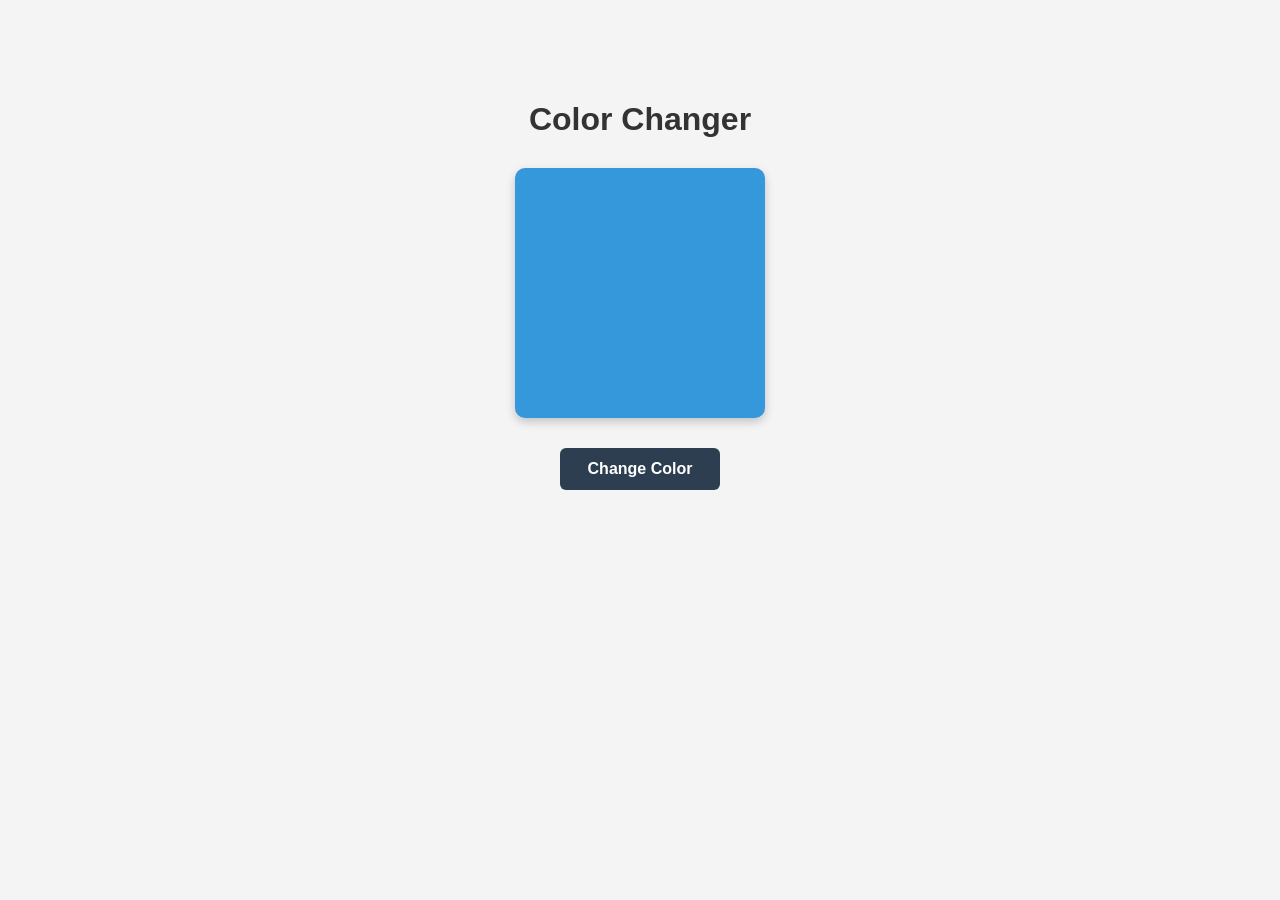
<file: DOM_colorchanger/index.html>
<!DOCTYPE html>
<html lang="en">
<head>
  <meta charset="UTF-8">
  <meta name="viewport" content="width=device-width, initial-scale=1.0">
  <title>Color Changer</title>
  <link rel="stylesheet" href="styles.css">
</head>
<body>
  <div class="container">
    <h1>Color Changer</h1>
    <div id="color-box"></div>
    <button id="change-color-btn">Change Color</button>
  </div>

  <script src="script.js"></script>
</body>
</html>
</file>
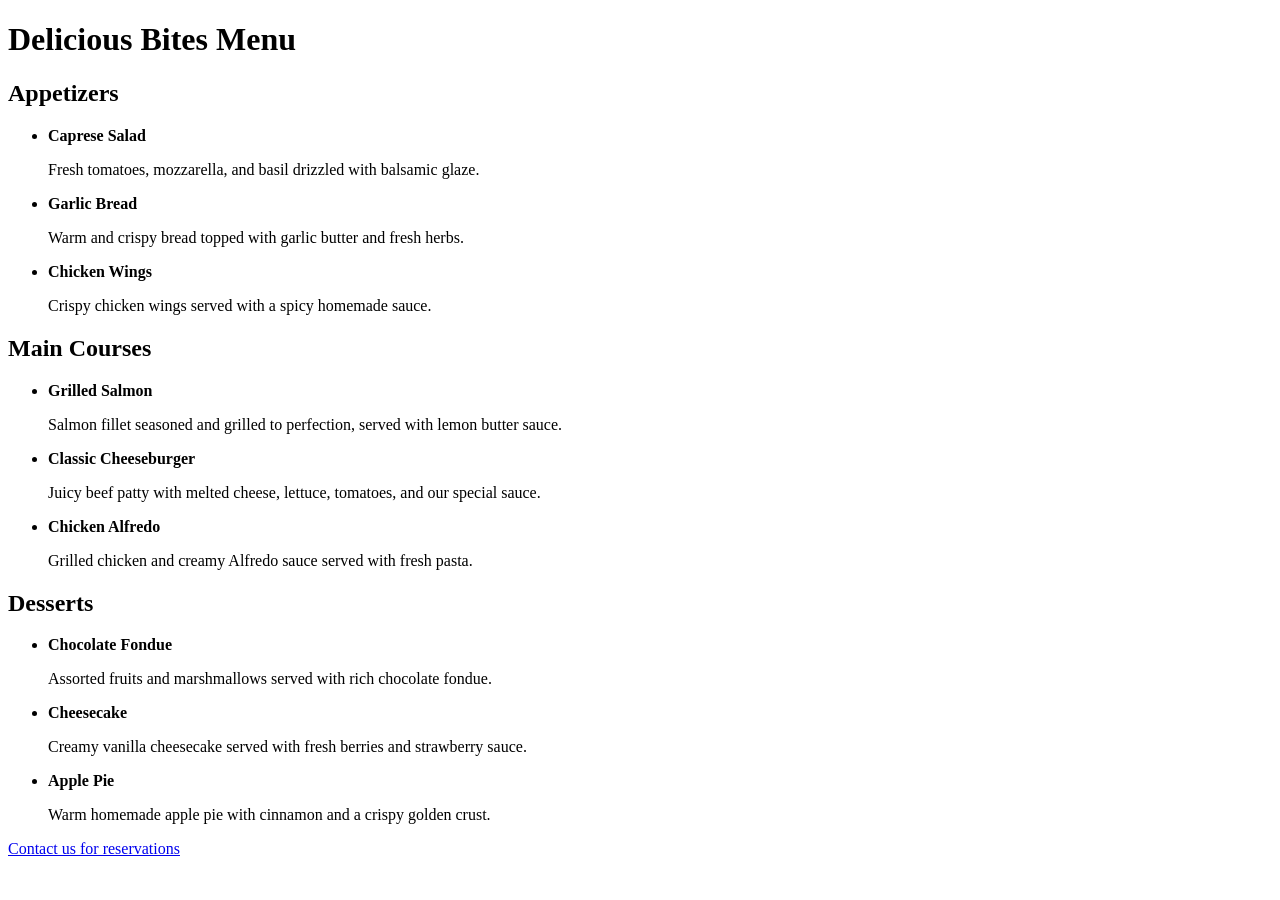
<file: html proj 1/salem.html>
<!DOCTYPE html>
<html lang="en">

<head>
    <meta charset="UTF-8">
    <meta name="viewport" content="width=device-width, initial-scale=1.0">
    <title>Delicious Bites Menu</title>
</head>

<body>

    <h1>Delicious Bites Menu</h1>

    <h2>Appetizers</h2>
    <ul>
        <li>
            <strong>Caprese Salad</strong>
            <p>Fresh tomatoes, mozzarella, and basil drizzled with balsamic glaze.</p>
        </li>
        <li>
            <strong>Garlic Bread</strong>
            <p>Warm and crispy bread topped with garlic butter and fresh herbs.</p>
        </li>
        <li>
            <strong>Chicken Wings</strong>
            <p>Crispy chicken wings served with a spicy homemade sauce.</p>
        </li>
    </ul>

    <h2>Main Courses</h2>
    <ul>
        <li>
            <strong>Grilled Salmon</strong>
            <p>Salmon fillet seasoned and grilled to perfection, served with lemon butter sauce.</p>
        </li>
        <li>
            <strong>Classic Cheeseburger</strong>
            <p>Juicy beef patty with melted cheese, lettuce, tomatoes, and our special sauce.</p>
        </li>
        <li>
            <strong>Chicken Alfredo</strong>
            <p>Grilled chicken and creamy Alfredo sauce served with fresh pasta.</p>
        </li>
    </ul>

    <h2>Desserts</h2>
    <ul>
        <li>
            <strong>Chocolate Fondue</strong>
            <p>Assorted fruits and marshmallows served with rich chocolate fondue.</p>
        </li>
        <li>
            <strong>Cheesecake</strong>
            <p>Creamy vanilla cheesecake served with fresh berries and strawberry sauce.</p>
        </li>
        <li>
            <strong>Apple Pie</strong>
            <p>Warm homemade apple pie with cinnamon and a crispy golden crust.</p>
        </li>
    </ul>

    <p>
        <a href="contact.html">Contact us for reservations</a>
    </p>

</body>

</html>
</file>
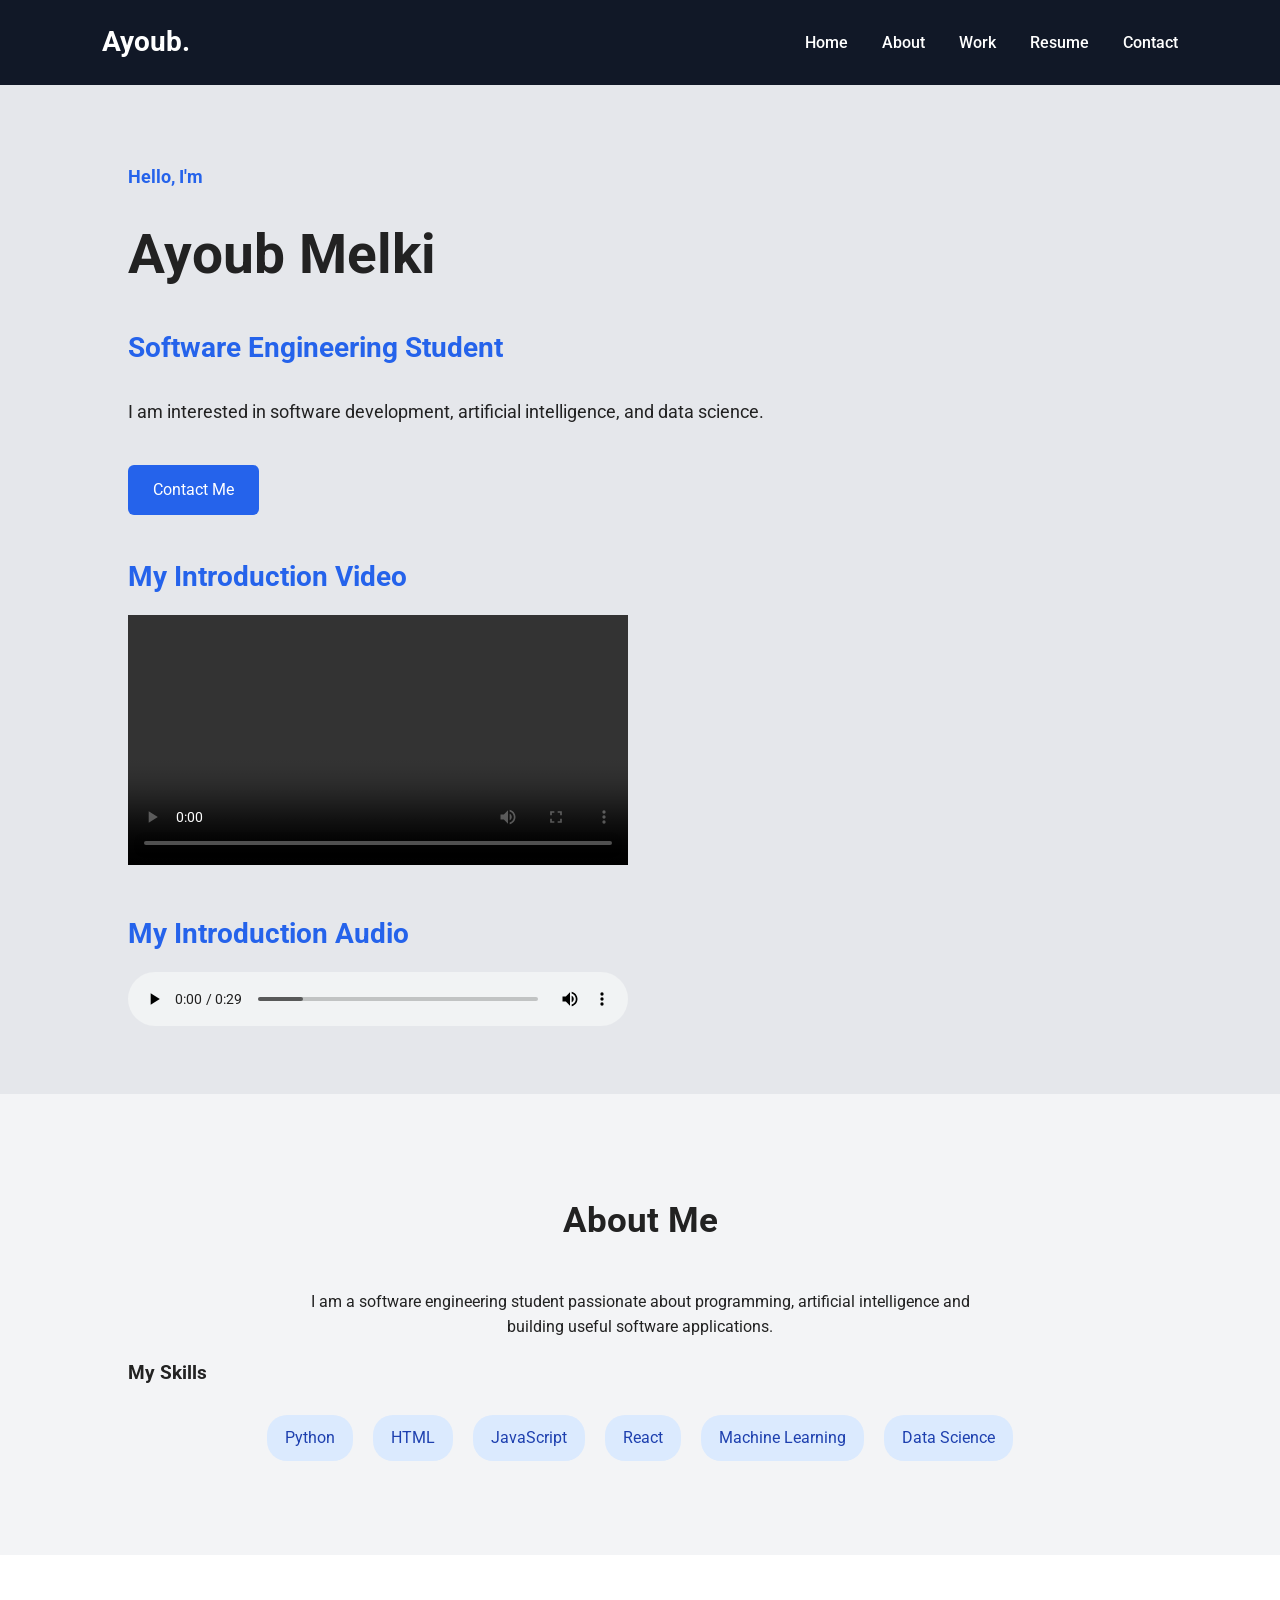
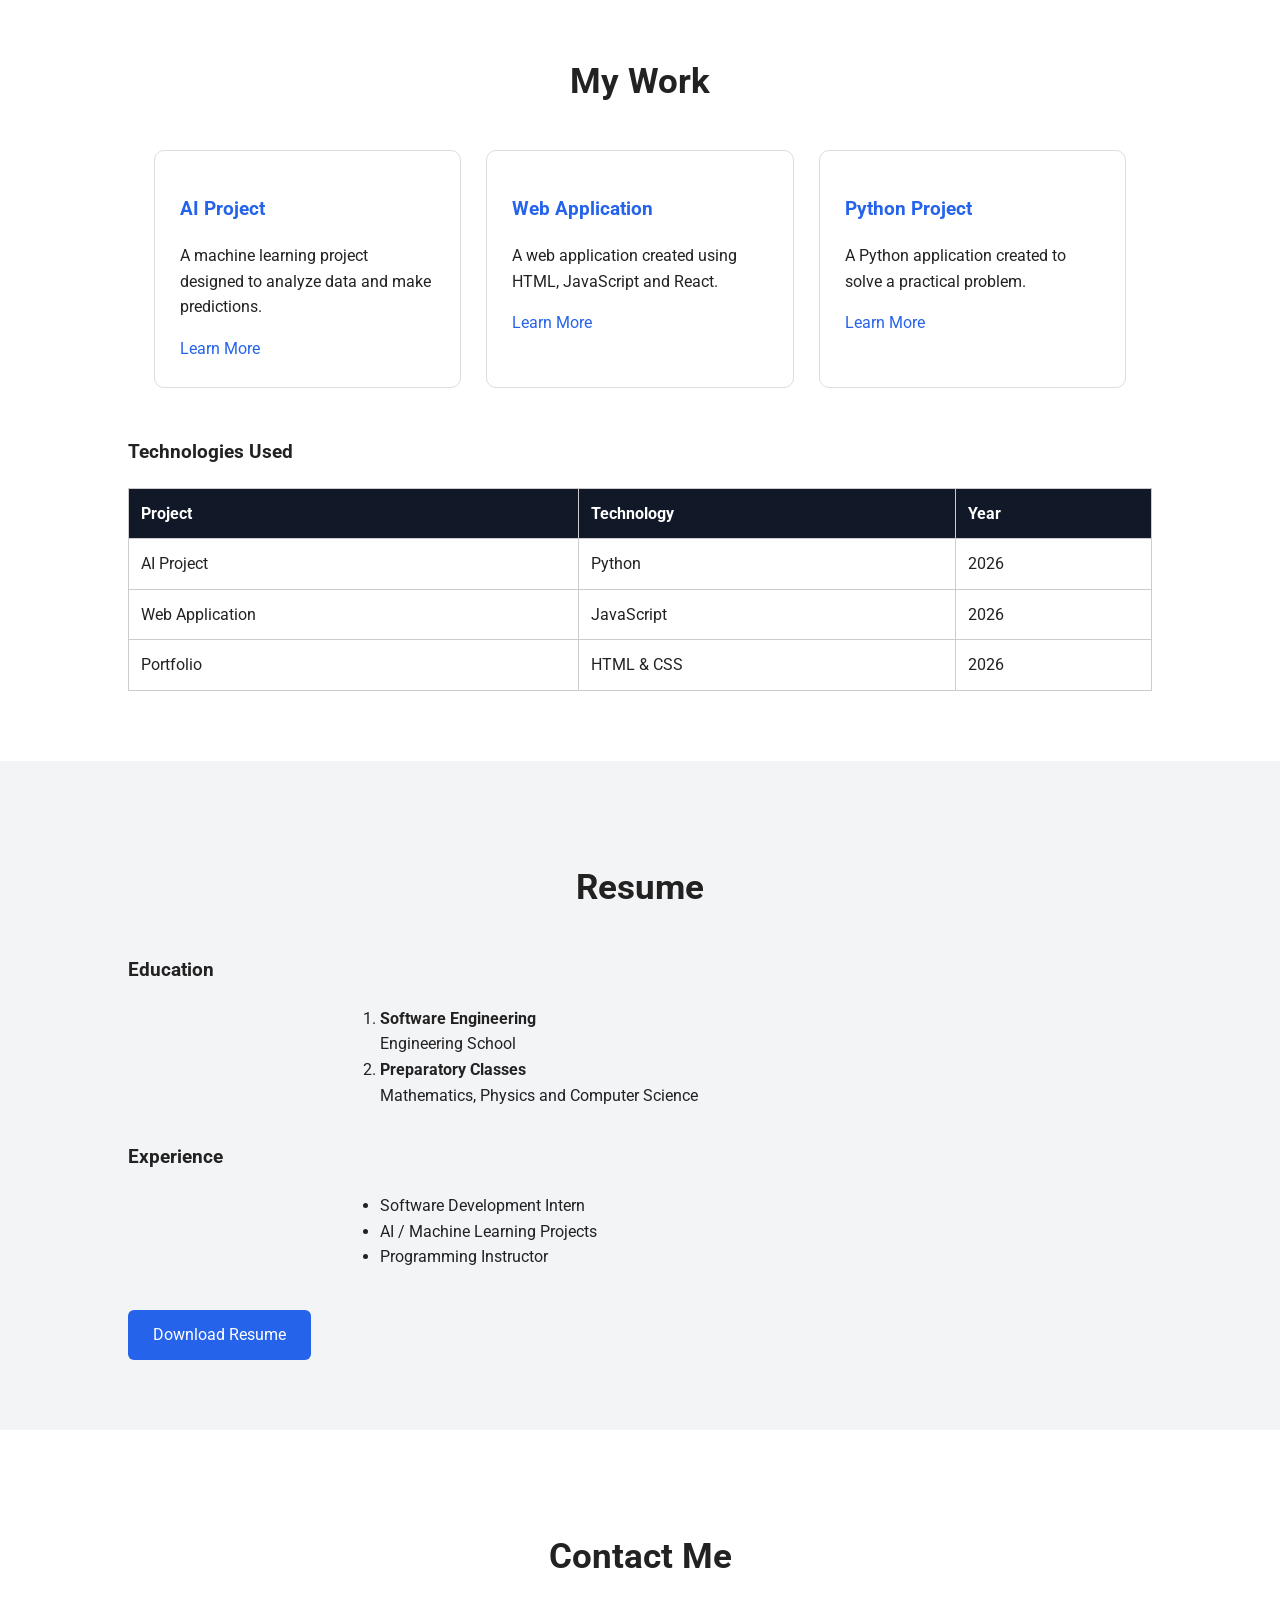
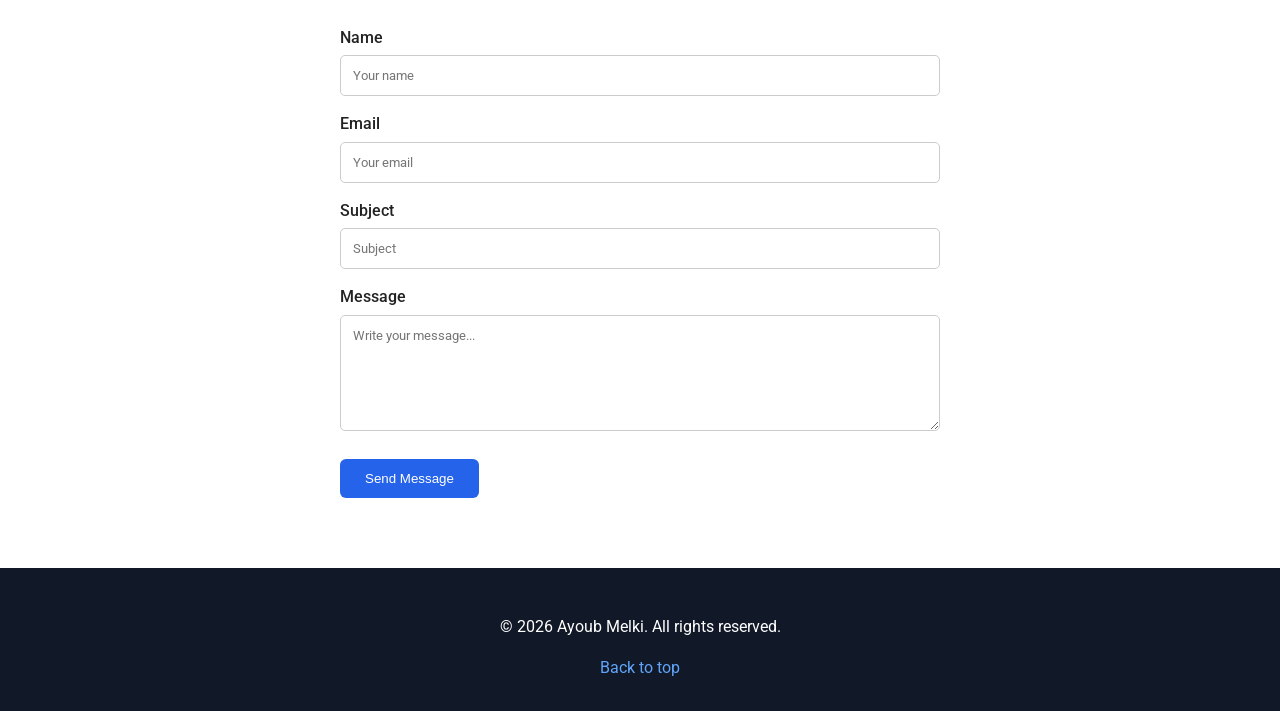
<file: html proj 2/salem.html>
<!DOCTYPE html>
<html lang="en">

<head>
    <meta charset="UTF-8">
    <meta name="viewport" content="width=device-width, initial-scale=1.0">

    <title>Ayoub | Portfolio</title>

    <link rel="stylesheet" href="styles.css">
</head>

<body>

    <!-- Navigation -->
    <header class="header">
        <nav class="navbar">

            <h1 class="logo">Ayoub.</h1>

            <ul class="nav-links">
                <li><a href="#home">Home</a></li>
                <li><a href="#about">About</a></li>
                <li><a href="#work">Work</a></li>
                <li><a href="#resume">Resume</a></li>
                <li><a href="#contact">Contact</a></li>
            </ul>

        </nav>
    </header>


    <main>

        <!-- Home Section -->
        <section id="home" class="hero">

            <div class="hero-content">

                <p class="welcome">Hello, I'm</p>

                <h2>Ayoub Melki</h2>

                <h3>Software Engineering Student</h3>

                <p>
                    I am interested in software development,
                    artificial intelligence, and data science.
                </p>

                <a class="button" href="#contact">
                    Contact Me
                </a>

                <!-- Video -->
                <div class="media">
                    <h3>My Introduction Video</h3>

                    <video width="500" controls>
                        <source src="portfolio-video.mp4" type="video/mp4">
                        Your browser does not support the video element.
                    </video>
                </div>

                <!-- Audio -->
                <div class="media">
                    <h3>My Introduction Audio</h3>

                    <audio controls>
                        <source src="introduction.mp3" type="audio/mpeg">
                        Your browser does not support the audio element.
                    </audio>
                </div>

            </div>

        </section>


        <!-- About Section -->
        <section id="about" class="section about">

            <h2 class="section-title">About Me</h2>

            <p class="section-text">
                I am a software engineering student passionate about
                programming, artificial intelligence and building
                useful software applications.
            </p>

            <h3>My Skills</h3>

            <ul class="skills-list">
                <li>Python</li>
                <li>HTML</li>
                <li>JavaScript</li>
                <li>React</li>
                <li>Machine Learning</li>
                <li>Data Science</li>
            </ul>

        </section>


        <!-- Work Section -->
        <section id="work" class="section work">

            <h2 class="section-title">My Work</h2>

            <div class="projects">

                <article class="project">
                    <h3>AI Project</h3>

                    <p>
                        A machine learning project designed to analyze
                        data and make predictions.
                    </p>

                    <a href="#contact">Learn More</a>
                </article>


                <article class="project">
                    <h3>Web Application</h3>

                    <p>
                        A web application created using HTML,
                        JavaScript and React.
                    </p>

                    <a href="#contact">Learn More</a>
                </article>


                <article class="project">
                    <h3>Python Project</h3>

                    <p>
                        A Python application created to solve
                        a practical problem.
                    </p>

                    <a href="#contact">Learn More</a>
                </article>

            </div>


            <h3>Technologies Used</h3>

            <table class="projects-table">

                <thead>
                    <tr>
                        <th>Project</th>
                        <th>Technology</th>
                        <th>Year</th>
                    </tr>
                </thead>

                <tbody>

                    <tr>
                        <td>AI Project</td>
                        <td>Python</td>
                        <td>2026</td>
                    </tr>

                    <tr>
                        <td>Web Application</td>
                        <td>JavaScript</td>
                        <td>2026</td>
                    </tr>

                    <tr>
                        <td>Portfolio</td>
                        <td>HTML & CSS</td>
                        <td>2026</td>
                    </tr>

                </tbody>

            </table>

        </section>


        <!-- Resume Section -->
        <section id="resume" class="section resume">

            <h2 class="section-title">Resume</h2>

            <h3>Education</h3>

            <ol>
                <li>
                    <strong>Software Engineering</strong>
                    <br>
                    Engineering School
                </li>

                <li>
                    <strong>Preparatory Classes</strong>
                    <br>
                    Mathematics, Physics and Computer Science
                </li>
            </ol>


            <h3>Experience</h3>

            <ul>
                <li>Software Development Intern</li>
                <li>AI / Machine Learning Projects</li>
                <li>Programming Instructor</li>
            </ul>

            <a class="button" href="resume.pdf">
                Download Resume
            </a>

        </section>


        <!-- Contact Section -->
        <section id="contact" class="section contact">

            <h2 class="section-title">Contact Me</h2>

            <form class="contact-form" action="#" method="post">

                <label for="name">Name</label>
                <input
                    type="text"
                    id="name"
                    name="name"
                    placeholder="Your name"
                    required
                >

                <label for="email">Email</label>
                <input
                    type="email"
                    id="email"
                    name="email"
                    placeholder="Your email"
                    required
                >

                <label for="subject">Subject</label>
                <input
                    type="text"
                    id="subject"
                    name="subject"
                    placeholder="Subject"
                >

                <label for="message">Message</label>

                <textarea
                    id="message"
                    name="message"
                    rows="6"
                    placeholder="Write your message..."
                ></textarea>

                <button type="submit">
                    Send Message
                </button>

            </form>

        </section>

    </main>


    <!-- Footer -->
    <footer class="footer">

        <p>
            &copy; 2026 Ayoub Melki. All rights reserved.
        </p>

        <a href="#home">
            Back to top
        </a>

    </footer>

</body>

</html>
</file>
<file: DOM_colorchanger/styles.css>
* {
  box-sizing: border-box;
}

body {
  font-family: Arial, Helvetica, sans-serif;
  background-color: #f4f4f4;
  margin: 0;
}

.container {
  display: flex;
  flex-direction: column;
  align-items: center;
  margin-top: 80px;
}

h1 {
  color: #333;
  margin-bottom: 30px;
}

#color-box {
  width: 250px;
  height: 250px;
  background-color: #3498db;
  border-radius: 10px;
  box-shadow: 0 4px 10px rgba(0, 0, 0, 0.2);
  margin-bottom: 30px;
  transition: background-color 0.3s ease;
}

#change-color-btn {
  padding: 12px 28px;
  font-size: 16px;
  font-weight: bold;
  color: #fff;
  background-color: #2c3e50;
  border: none;
  border-radius: 6px;
  cursor: pointer;
  transition: background-color 0.2s ease, transform 0.1s ease;
}

#change-color-btn:hover {
  background-color: #1a242f;
}

#change-color-btn:active {
  transform: scale(0.97);
}
</file>
<file: html proj 2/styles.css>
@import url('https://fonts.googleapis.com/css2?family=Roboto:wght@300;400;500;700&display=swap');


/* =========================
   GENERAL
========================= */

* {
    box-sizing: border-box;
}

html {
    scroll-behavior: smooth;
}

body {
    margin: 0;
    font-family: 'Roboto', sans-serif;
    background-color: #f4f6f8;
    color: #222;
    line-height: 1.6;
}


/* =========================
   NAVBAR
========================= */

.header {
    background-color: #111827;
    padding: 20px 8%;
}

.navbar {
    display: flex;
    justify-content: space-between;
    align-items: center;
}

.logo {
    color: white;
    margin: 0;
    font-size: 28px;
}

.nav-links {
    list-style: none;
    padding: 0;
    margin: 0;
}

/* Make navbar items inline */
.nav-links li {
    display: inline;
    margin-left: 30px;
}

.nav-links a {
    color: white;
    text-decoration: none;
    font-weight: 500;
}

.nav-links a:hover {
    color: #60a5fa;
}


/* =========================
   HOME
========================= */

.hero {
    min-height: 500px;
    display: flex;
    align-items: center;
    padding: 60px 10%;
    background-color: #e5e7eb;
}

.hero-content {
    max-width: 700px;
}

.welcome {
    font-size: 20px;
    color: #2563eb;
    font-weight: bold;
}

.hero h2 {
    font-size: 55px;
    margin: 10px 0;
}

.hero h3 {
    font-size: 28px;
    color: #2563eb;
}

.hero p {
    font-size: 18px;
}


/* =========================
   BUTTON
========================= */

.button {
    display: inline-block;
    margin-top: 20px;
    padding: 12px 25px;
    background-color: #2563eb;
    color: white;
    text-decoration: none;
    border-radius: 6px;
}

.button:hover {
    background-color: #1d4ed8;
}


/* =========================
   SECTIONS
========================= */

.section {
    padding: 70px 10%;
    background-color: white;
}

.section:nth-child(even) {
    background-color: #f3f4f6;
}

.section-title {
    text-align: center;
    font-size: 35px;
    margin-bottom: 40px;
}

.section-text {
    max-width: 700px;
    margin: auto;
    text-align: center;
}


/* =========================
   SKILLS
========================= */

.skills-list {
    list-style: none;
    padding: 0;
    text-align: center;
}

.skills-list li {
    display: inline-block;
    background-color: #dbeafe;
    color: #1e40af;
    padding: 10px 18px;
    margin: 8px;
    border-radius: 20px;
}


/* =========================
   PROJECTS
========================= */

.projects {
    display: flex;
    gap: 25px;
    justify-content: center;
    margin-bottom: 50px;
}

.project {
    background-color: white;
    border: 1px solid #ddd;
    border-radius: 10px;
    padding: 25px;
    width: 30%;
}

.project h3 {
    color: #2563eb;
}

.project a {
    color: #2563eb;
    text-decoration: none;
}

.project a:hover {
    text-decoration: underline;
}


/* =========================
   TABLE
========================= */

.projects-table {
    width: 100%;
    border-collapse: collapse;
    margin-top: 20px;
}

.projects-table th,
.projects-table td {
    border: 1px solid #ccc;
    padding: 12px;
    text-align: left;
}

.projects-table th {
    background-color: #111827;
    color: white;
}


/* =========================
   RESUME
========================= */

.resume ol,
.resume ul {
    max-width: 600px;
    margin: 20px auto;
}

.resume h3 {
    margin-top: 35px;
}


/* =========================
   CONTACT FORM
========================= */

.contact-form {
    max-width: 600px;
    margin: auto;
}

.contact-form label {
    display: block;
    margin-top: 15px;
    font-weight: 500;
}

.contact-form input,
.contact-form textarea {
    width: 100%;
    padding: 12px;
    margin-top: 5px;
    border: 1px solid #ccc;
    border-radius: 5px;
    font-family: 'Roboto', sans-serif;
}

.contact-form button {
    margin-top: 20px;
    padding: 12px 25px;
    background-color: #2563eb;
    color: white;
    border: none;
    border-radius: 6px;
    cursor: pointer;
}

.contact-form button:hover {
    background-color: #1d4ed8;
}


/* =========================
   FOOTER
========================= */

.footer {
    background-color: #111827;
    color: white;
    text-align: center;
    padding: 30px;
}

.footer a {
    color: #60a5fa;
    text-decoration: none;
}
.media {
    margin-top: 40px;
}

.media h3 {
    margin-bottom: 15px;
}

.media video {
    max-width: 100%;
}

.media audio {
    width: 500px;
    max-width: 100%;
}
</file>
